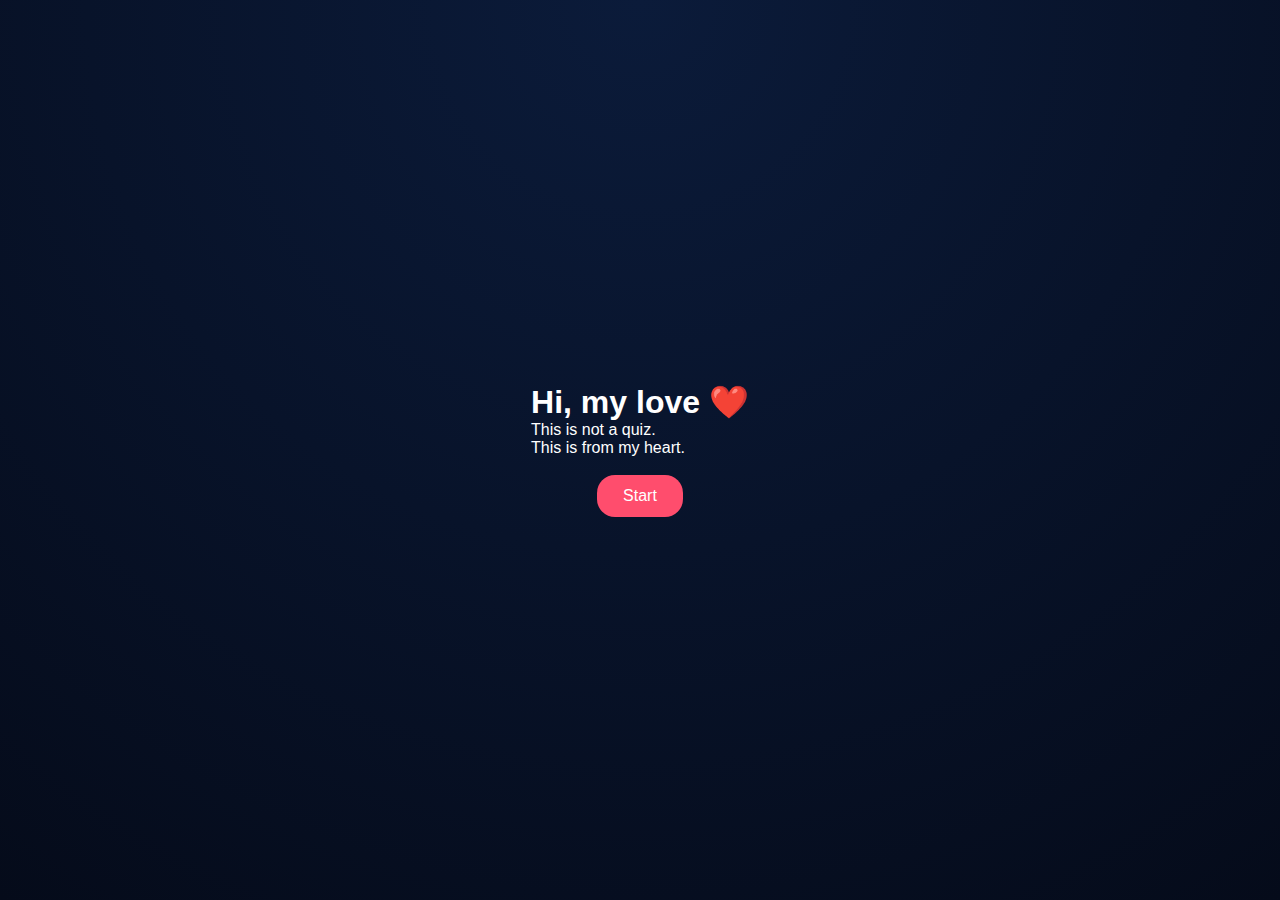
<file: index.html>
<!DOCTYPE html>
<html lang="en">
<head>
  <meta charset="UTF-8">
  <title>For You ❤️</title>
  <link rel="stylesheet" href="css/style.css">
</head>
<body class="night">
<!-- Stars -->
<div id="stars"></div>

<!-- Sakura petals -->
<div id="sakura-container"></div>

<div class="center">
  <div class="card">
    <h1>Hi, my love ❤️</h1>
    <p>This is not a quiz.<br>This is from my heart.</p>
    <button class="btn-primary" onclick="location.href='quiz.html'">
      Start
    </button>
  </div>
</div>

</body>
</html>
</file>
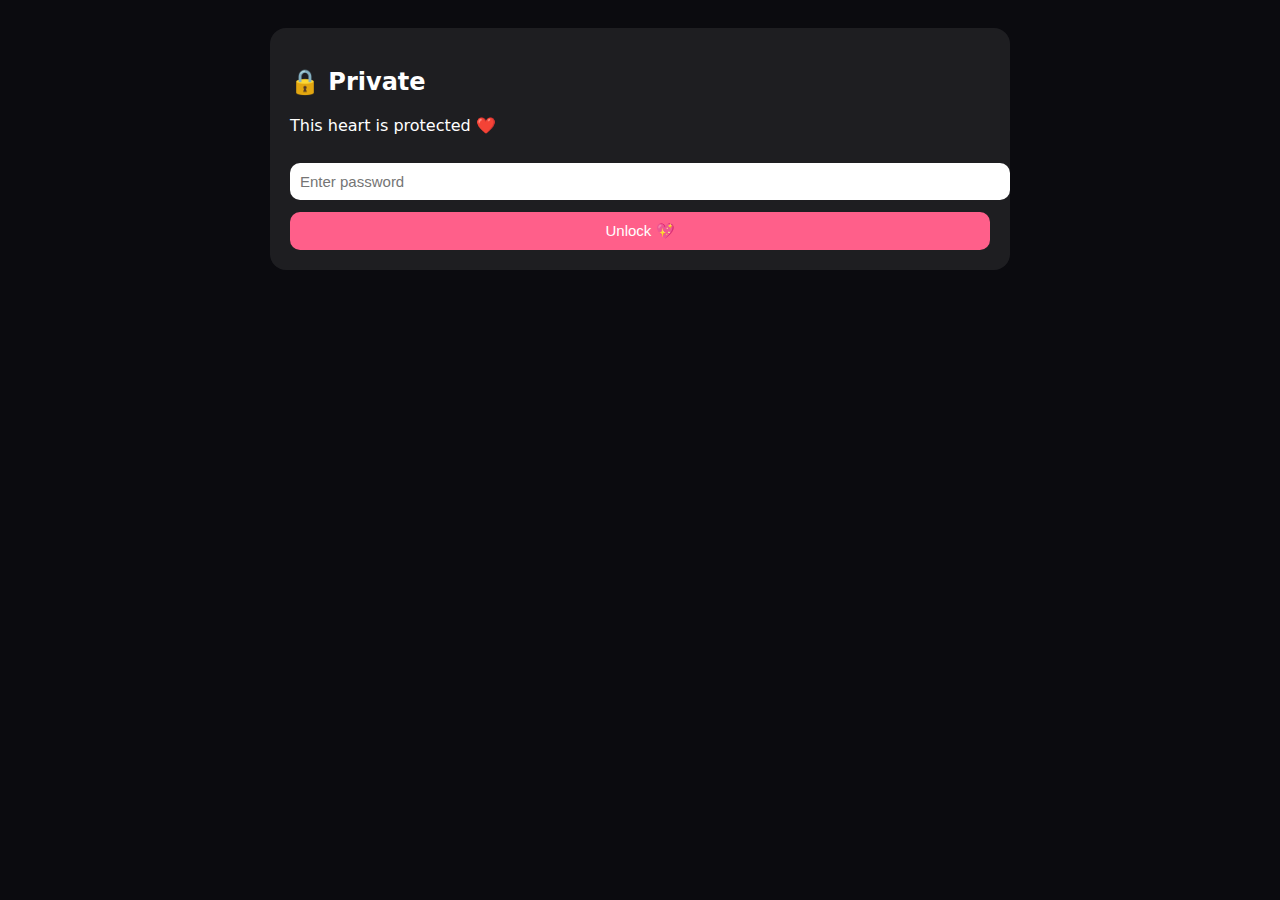
<file: her-answers.html>
<!DOCTYPE html>
<html lang="en">
<head>
  <meta charset="UTF-8" />
  <meta name="viewport" content="width=device-width, initial-scale=1.0"/>
  <title>Her Answers 💖</title>

  <style>
    body {
      background: #0b0b0f;
      color: #fff;
      font-family: system-ui, -apple-system, BlinkMacSystemFont, sans-serif;
      padding: 20px;
    }

    h1 {
      text-align: center;
      margin-bottom: 20px;
    }

    .card {
      max-width: 700px;
      margin: 0 auto;
      background: rgba(255,255,255,0.08);
      border-radius: 16px;
      padding: 20px;
    }

    .answer {
      background: rgba(255,255,255,0.08);
      border-radius: 14px;
      padding: 14px 16px;
      margin-bottom: 14px;
    }

    .q {
      font-weight: 600;
      margin-bottom: 6px;
      color: #ff9bb0;
    }

    .a {
      opacity: 0.95;
      line-height: 1.4;
    }

    .error {
      text-align: center;
      opacity: 0.7;
      margin-top: 40px;
    }

    input, button {
      width: 100%;
      padding: 10px;
      margin-top: 12px;
      border-radius: 10px;
      border: none;
      font-size: 15px;
    }

    button {
      background: #ff5f8a;
      color: #fff;
      cursor: pointer;
    }
  </style>
</head>

<body>

<!-- 🔒 LOCK SCREEN -->
<div id="lockScreen" class="card">
  <h2>🔒 Private</h2>
  <p>This heart is protected ❤️</p>

  <input type="password" id="passwordInput" placeholder="Enter password" />
  <button id="unlockBtn">Unlock 💖</button>

  <p id="errorMsg" style="color:#ff6b6b; display:none;">
    sorry baby, it's only for me 🥰
  </p>
</div>

<!-- 🔓 CONTENT -->
<div id="content" style="display:none;">
  <h1>💖 Her Heart 💖</h1>
  <div id="answers"></div>
</div>

<script>
  const PASSWORD = "youareonlymine"; // 🔐 change if you want

  const lockScreen = document.getElementById("lockScreen");
  const content = document.getElementById("content");
  const unlockBtn = document.getElementById("unlockBtn");
  const passwordInput = document.getElementById("passwordInput");
  const errorMsg = document.getElementById("errorMsg");
  const answersBox = document.getElementById("answers");

  unlockBtn.addEventListener("click", () => {
    if (passwordInput.value === PASSWORD) {
      lockScreen.style.display = "none";
      content.style.display = "block";
      renderAnswers();
    } else {
      errorMsg.style.display = "block";
    }
  });

  function renderAnswers() {
    try {
      const hash = location.hash;
      if (!hash.startsWith("#data=")) throw new Error("No data");

      const encoded = hash.replace("#data=", "");
      const decoded = decodeURIComponent(atob(encoded));
      const data = JSON.parse(decoded);

      data.forEach((item, i) => {
        const box = document.createElement("div");
        box.className = "answer";
        box.innerHTML = `
          <div class="q">${i + 1}. ${item.question}</div>
          <div class="a">${item.answer}</div>
        `;
        answersBox.appendChild(box);
      });

    } catch (e) {
      answersBox.innerHTML = `
        <div class="error">😔 Invalid or broken link.</div>
      `;
    }
  }
</script>

</body>
</html>
</file>
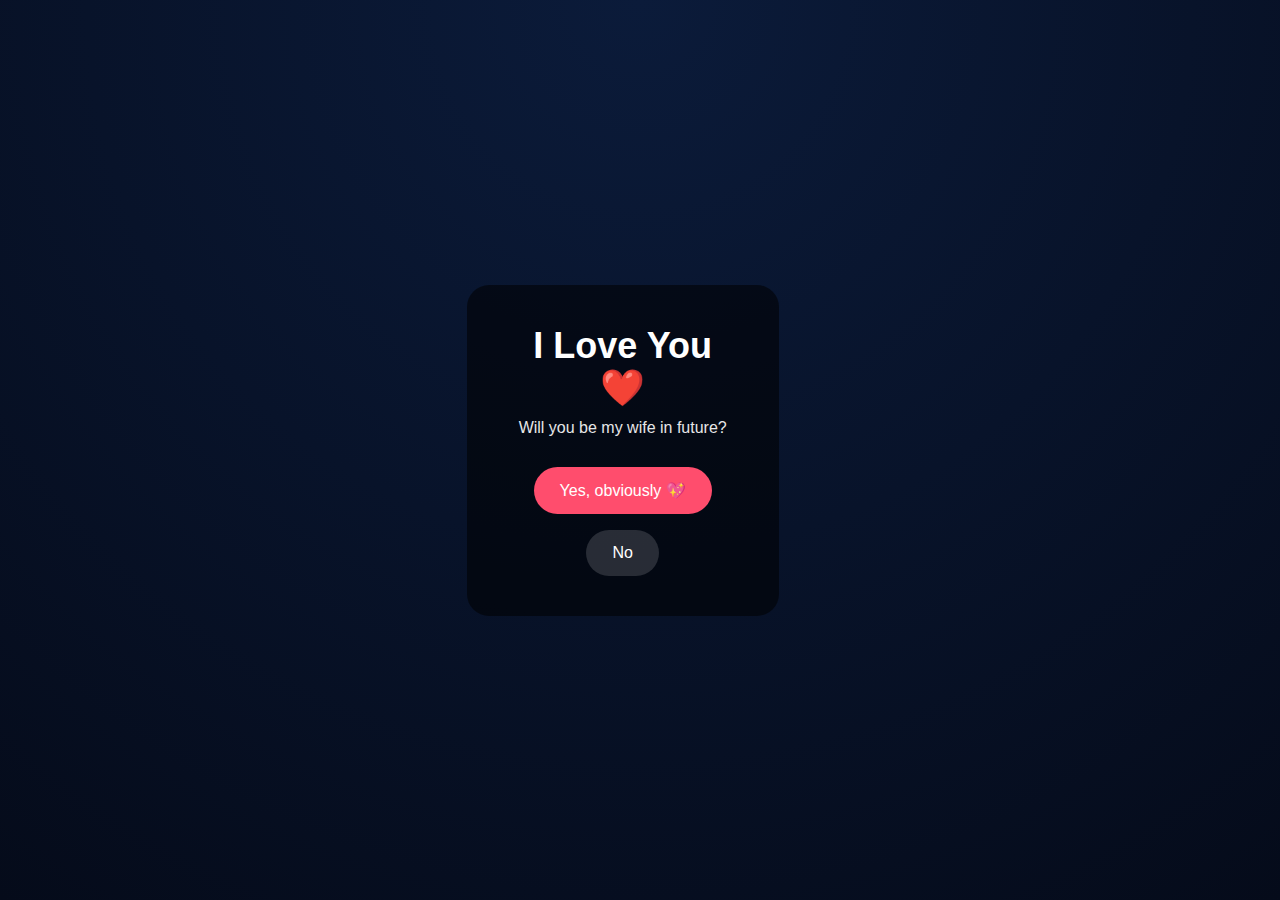
<file: proposal.html>
<!DOCTYPE html>
<html lang="en">
<head>
  <meta charset="UTF-8">
  <meta name="viewport" content="width=device-width, initial-scale=1.0">
  <title>One Last Question</title>
  <link rel="stylesheet" href="css/style.css">

  <style>
    .card {
      background: rgba(0,0,0,0.55);
      padding: 40px;
      border-radius: 22px;
      text-align: center;
      max-width: 420px;
      width: 90%;
      z-index: 2;
    }

    h1 {
      font-size: 36px;
      margin-bottom: 10px;
    }

    p {
      opacity: 0.9;
      margin-bottom: 30px;
    }

    .buttons {
      display: flex;
      gap: 16px;
      justify-content: center;
      flex-wrap: wrap;
    }

    button {
      border: none;
      border-radius: 999px;
      padding: 14px 26px;
      font-size: 16px;
      cursor: pointer;
      transition: transform 0.2s ease;
    }

    button:hover {
      transform: scale(1.05);
    }

    .yes {
      background: #ff4d6d;
      color: white;
    }

    .no {
      background: rgba(255,255,255,0.15);
      color: white;
    }

    .popup {
      position: fixed;
      inset: 0;
      background: rgba(0,0,0,0.7);
      display: none;
      align-items: center;
      justify-content: center;
      z-index: 999;
    }

    .popup-box {
      background: #111;
      padding: 30px;
      border-radius: 18px;
      text-align: center;
      animation: pop 0.25s ease;
      max-width: 320px;
    }

    @keyframes pop {
      from { transform: scale(0.85); opacity: 0; }
      to   { transform: scale(1); opacity: 1; }
    }
  </style>
</head>

<body class="night">

  <div id="stars"></div>
  <div id="sakura-container"></div>

  <div class="center">
    <div class="card">
      <h1>I Love You ❤️</h1>
      <p>Will you be my wife in future?</p>

      <div class="buttons">
        <button type="button" class="yes" onclick="goYes()">Yes, obviously 💖</button>
        <button type="button" class="no" onclick="showPopup()">No</button>
      </div>

      <!-- 💌 SEND ANSWERS BUTTON (HIDDEN BY DEFAULT) -->
      <button id="sendAnswersBtn" class="yes" style="display:none; margin-top:20px;">
        💌 Send your heart to me💖
      </button>
    </div>
  </div>

  <div class="popup" id="popup">
    <div class="popup-box">
      <h2>How dare you say no 😡</h2>
      <p>I am angry now!</p>
      <button type="button" class="yes" onclick="closePopup()">Okay Okay sorry 😭</button>
    </div>
  </div>

  <script>
    function showPopup() {
      document.getElementById("popup").style.display = "flex";
    }

    function closePopup() {
      document.getElementById("popup").style.display = "none";
    }

    function goYes() {
      window.location.href = "yes.html";
    }
  </script>

  <!-- 💌 SEND ANSWERS LOGIC -->
  <script>
    const btn = document.getElementById("sendAnswersBtn");
    const answers = sessionStorage.getItem("quizAnswers");

    if (btn && answers) {
      btn.style.display = "block";
    }

    if (btn) {
      btn.addEventListener("click", () => {
        const encoded = btoa(answers);

        const phoneNumber = "918955024257"; // ← YOUR NUMBER
        const msg = encodeURIComponent(
          "💖 I finished the quiz.\nHere are my answers:\n\n" +
          location.origin + "/her-answers.html#data=" + encoded
        );

        window.open(`https://wa.me/${phoneNumber}?text=${msg}`, "_blank");
      });
    }
  </script>

</body>
</html>
</file>
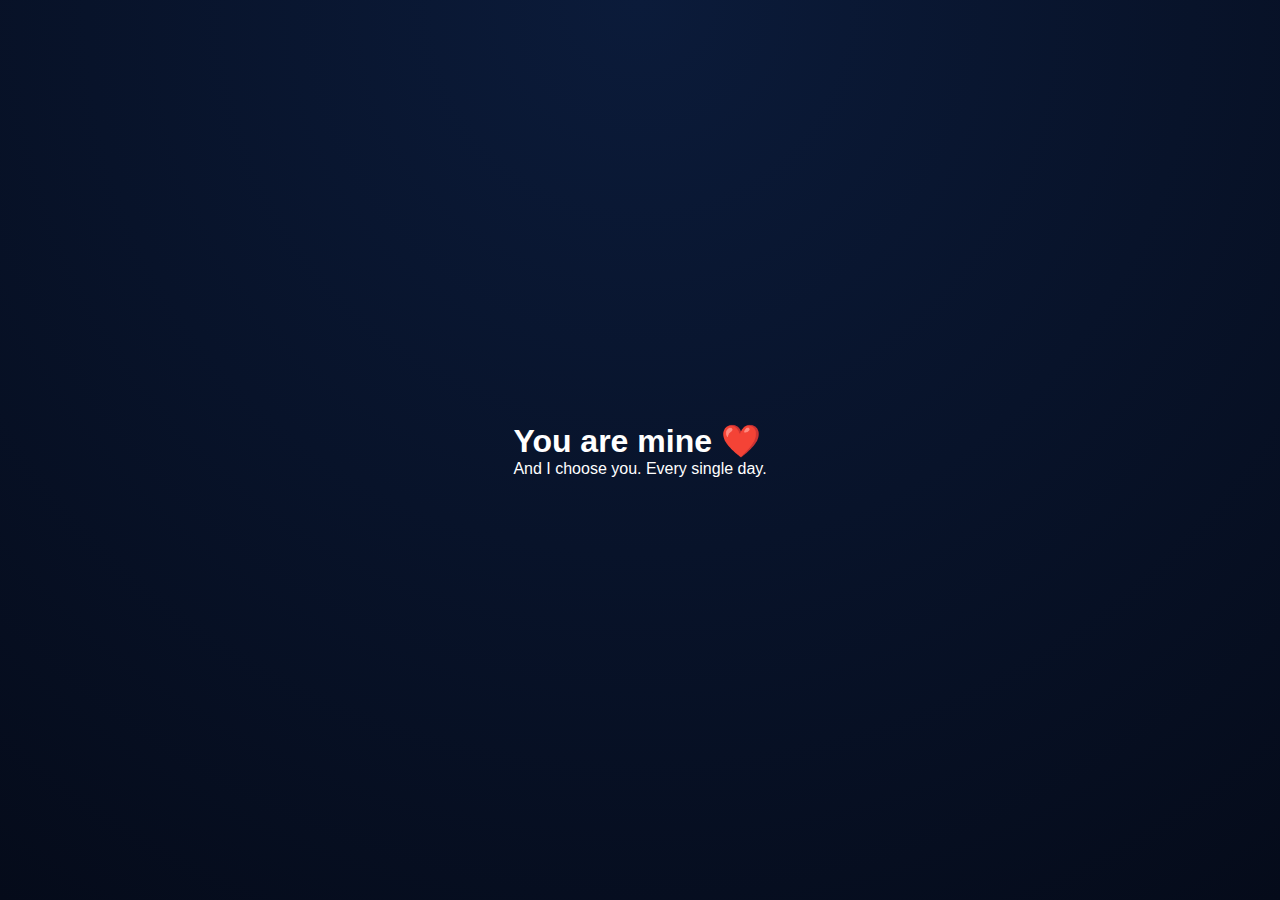
<file: yes.html>
<!DOCTYPE html>
<html lang="en">
<head>
  <meta charset="UTF-8">
  <title>You Are Mine ❤️</title>
  <link rel="stylesheet" href="css/style.css">
</head>
<body class="night">

<div class="center">
  <div class="card">
    <h1>You are mine ❤️</h1>
    <p>And I choose you. Every single day.</p>
  </div>
</div>

</body>
</html>
</file>
<file: css/style.css>
/* RESET */
* {
  box-sizing: border-box;
  margin: 0;
  padding: 0;
}

/* PAGE BACKGROUND */
body {
  min-height: 100vh;
  display: flex;
  justify-content: center;   /* horizontal center */
  align-items: center;       /* vertical center */
  background: radial-gradient(circle at top, #0b1b3a, #050b1a);
  font-family: "Poppins", sans-serif;
  color: #fff;
  overflow: hidden;
}

/* QUIZ CARD */
.quiz-card {
  width: 420px;
  max-width: 92%;
  background: rgba(0, 0, 0, 0.6);
  backdrop-filter: blur(16px);
  border-radius: 22px;
  padding: 28px;
  text-align: center;
  box-shadow: 0 25px 60px rgba(0, 0, 0, 0.6);
}

/* GIF */
#questionGif {
  width: 120px;
  margin: 0 auto 18px auto;  /* centers GIF */
  display: block;
}

/* QUESTION TEXT */
h2 {
  font-size: 22px;
  margin-bottom: 8px;
}

.subtext {
  font-size: 14px;
  opacity: 0.8;
  margin-bottom: 14px;
}

/* TEXTAREA */
textarea {
  width: 100%;
  height: 110px;
  border-radius: 14px;
  padding: 14px;
  font-size: 15px;
  border: none;
  outline: none;
  resize: none;
}

/* CHARACTER COUNT */
.char-count {
  margin-top: 6px;
  font-size: 13px;
  opacity: 0.8;
}

/* BUTTONS */
.btn-primary {
  margin: 18px auto 0 auto;
  padding: 12px 26px;
  border-radius: 18px;
  border: none;
  background: #ff4d6d;
  color: #fff;
  font-size: 16px;
  cursor: pointer;
  display: block;
}

.btn-primary:disabled {
  opacity: 0.5;
  cursor: not-allowed;
}

/* OPTIONS */
.option {
  background: rgba(255, 255, 255, 0.08);
  padding: 14px;
  border-radius: 14px;
  margin: 10px 0;
  cursor: pointer;
  transition: background 0.2s ease;
}

.option:hover {
  background: rgba(255, 255, 255, 0.16);
}
</file>
